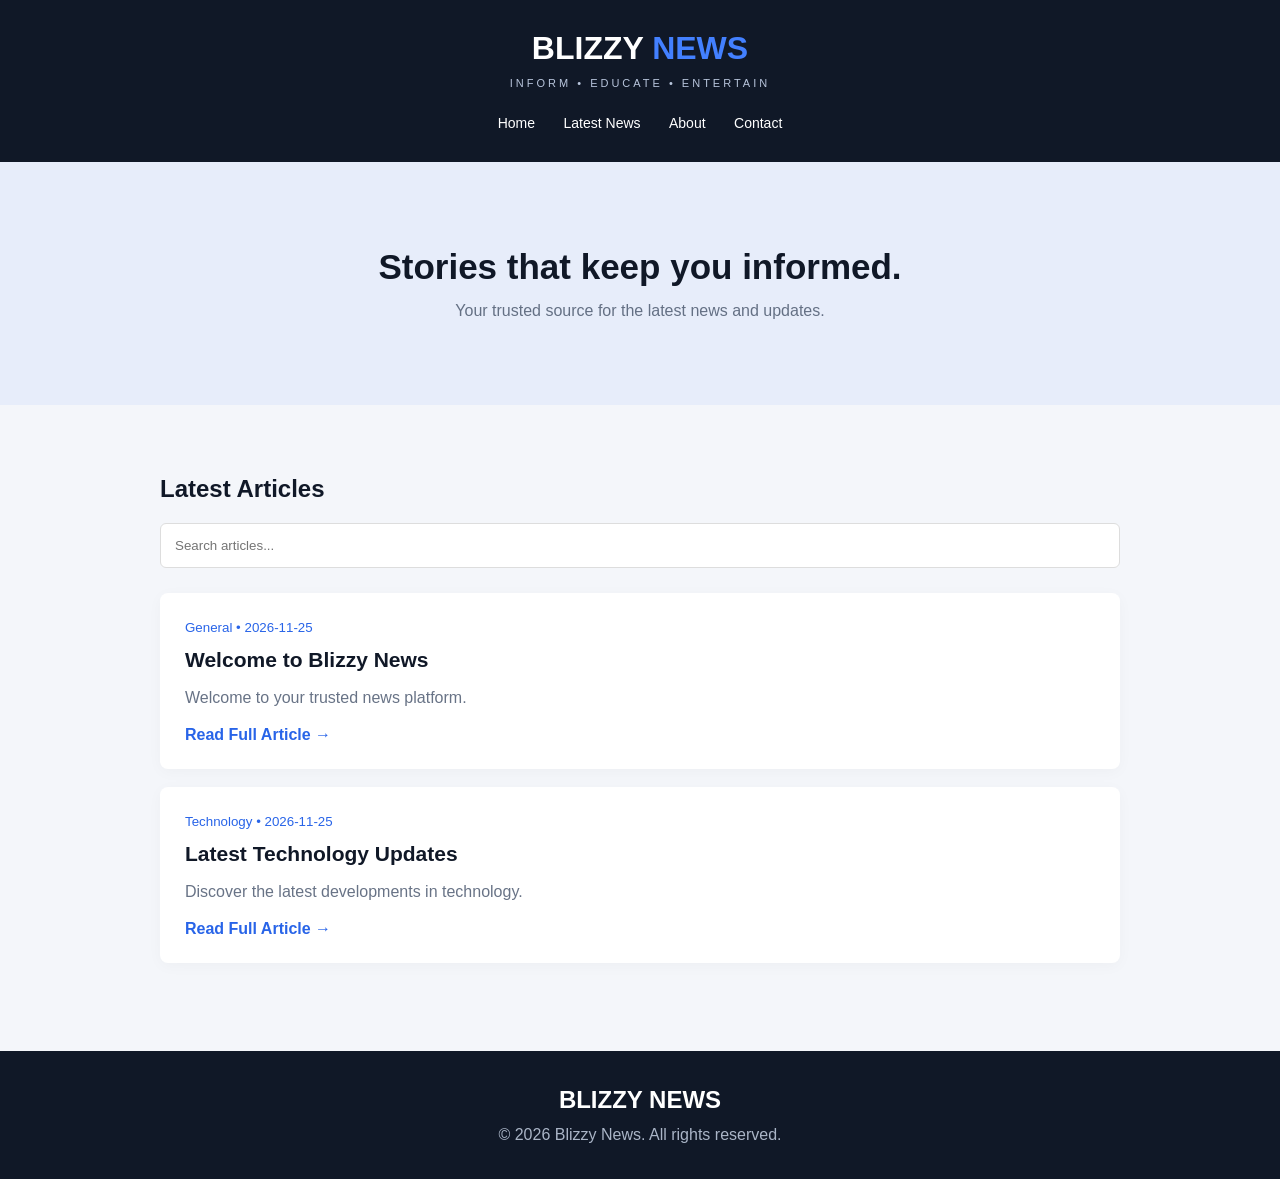
<file: index.html>
<!DOCTYPE html>
<html lang="en">
<head>
<meta charset="UTF-8">
<meta name="viewport" content="width=device-width, initial-scale=1.0">
<title>BLIZZY NEWS | Latest Headlines</title>
<link rel="stylesheet" href="styles.css">
</head>
<body>

<header>
  <h1>BLIZZY <span>NEWS</span></h1>
  <p>INFORM • EDUCATE • ENTERTAIN</p>
  <nav>
    <a href="index.html">Home</a>
    <a href="#latest">Latest News</a>
    <a href="about.html">About</a>
    <a href="contact.html">Contact</a>
  </nav>
</header>

<section class="hero">
  <h2>Stories that keep you informed.</h2>
  <p>Your trusted source for the latest news and updates.</p>
</section>

<main>
  <h2 id="latest">Latest Articles</h2>
  <input id="search" placeholder="Search articles...">
  <div id="articles"></div>
</main>

<footer>
  <h2>BLIZZY NEWS</h2>
  <p>© 2026 Blizzy News. All rights reserved.</p>
</footer>

<script src="articles.js"></script>
<script>
const container = document.getElementById("articles");

function displayArticles(search = "") {
  const results = ARTICLES.filter(article =>
    article.published &&
    (article.title + article.excerpt + article.category)
      .toLowerCase().includes(search.toLowerCase())
  );

  container.innerHTML = results.map(article => `
    <article class="article">
      <small>${article.category} • ${article.date}</small>
      <h3>${article.title}</h3>
      <p>${article.excerpt}</p>
      <a href="article.html?id=${article.id}">Read Full Article →</a>
    </article>
  `).join("") || "<p>No articles found.</p>";
}

document.getElementById("search").addEventListener("input", e => {
  displayArticles(e.target.value);
});

displayArticles();
</script>

</body>
</html>
</file>
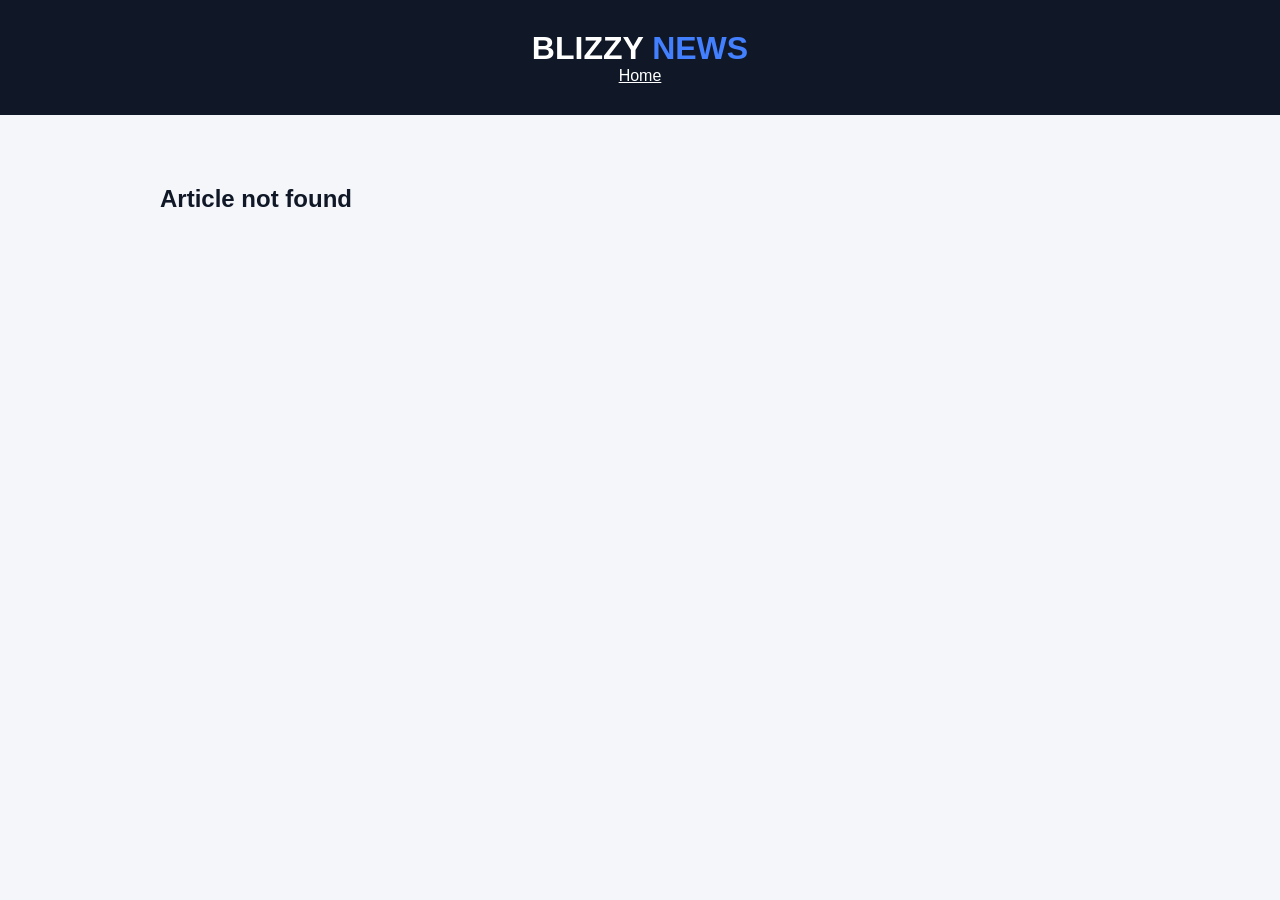
<file: article.html>
<!DOCTYPE html>
<html lang="en">
<head>
<meta charset="UTF-8">
<meta name="viewport" content="width=device-width, initial-scale=1">
<title>Blizzy News Article</title>
<link rel="stylesheet" href="styles.css">
</head>
<body>

<header>
<h1>BLIZZY <span>NEWS</span></h1>
<a href="index.html" style="color:white">Home</a>
</header>

<main id="content"></main>

<script src="articles.js"></script>
<script>
const id = new URLSearchParams(location.search).get("id");
const article = ARTICLES.find(a =>
  a.id === id && a.published
);

const content = document.getElementById("content");

if(article) {
  document.title = article.title + " | Blizzy News";
  content.innerHTML = `
    <small>${article.category} • ${article.date}</small>
    <h1>${article.title}</h1>
    <p>${article.excerpt}</p>
    <hr>
    ${article.body.map(p => `<p style="margin:20px 0;line-height:1.8">${p}</p>`).join("")}
  `;
} else {
  content.innerHTML = "<h2>Article not found</h2>";
}
</script>

</body>
</html>
</file>
<file: styles.css>
* {
  margin: 0;
  padding: 0;
  box-sizing: border-box;
}

body {
  font-family: Arial, sans-serif;
  background: #f4f6fa;
  color: #101827;
}

header {
  background: #101827;
  color: white;
  text-align: center;
  padding: 30px 15px;
}

header h1 {
  font-size: 32px;
  font-weight: 900;
}

header h1 span {
  color: #4380ff;
}

header p {
  font-size: 11px;
  letter-spacing: 3px;
  margin: 10px;
  color: #b8c5dc;
}

nav {
  margin-top: 25px;
}

nav a {
  color: white;
  text-decoration: none;
  margin: 12px;
  font-size: 14px;
}

nav a:hover {
  color: #4380ff;
}

.hero {
  background: #e7edfa;
  text-align: center;
  padding: 85px 20px;
}

.hero h2 {
  font-size: 35px;
  margin-bottom: 15px;
}

.hero p {
  color: #647084;
}

main {
  max-width: 1000px;
  margin: 50px auto;
  padding: 20px;
}

main h2 {
  margin-bottom: 20px;
}

#search {
  width: 100%;
  padding: 14px;
  border: 1px solid #ddd;
  border-radius: 6px;
  margin-bottom: 25px;
}

.article {
  background: white;
  padding: 25px;
  margin-bottom: 18px;
  border-radius: 8px;
  box-shadow: 0 3px 15px #00000008;
}

.article small {
  color: #2864e8;
}

.article h3 {
  margin: 12px 0;
  font-size: 21px;
}

.article p {
  color: #687386;
  line-height: 1.7;
  margin-bottom: 15px;
}

.article a {
  color: #2864e8;
  text-decoration: none;
  font-weight: bold;
}

footer {
  background: #101827;
  color: white;
  text-align: center;
  padding: 35px 15px;
}

footer p {
  color: #aab5c7;
  margin-top: 12px;
}

@media(max-width:600px) {
  .hero h2 {
    font-size: 27px;
  }

  nav a {
    display: inline-block;
    margin: 8px;
  }
}
</file>
